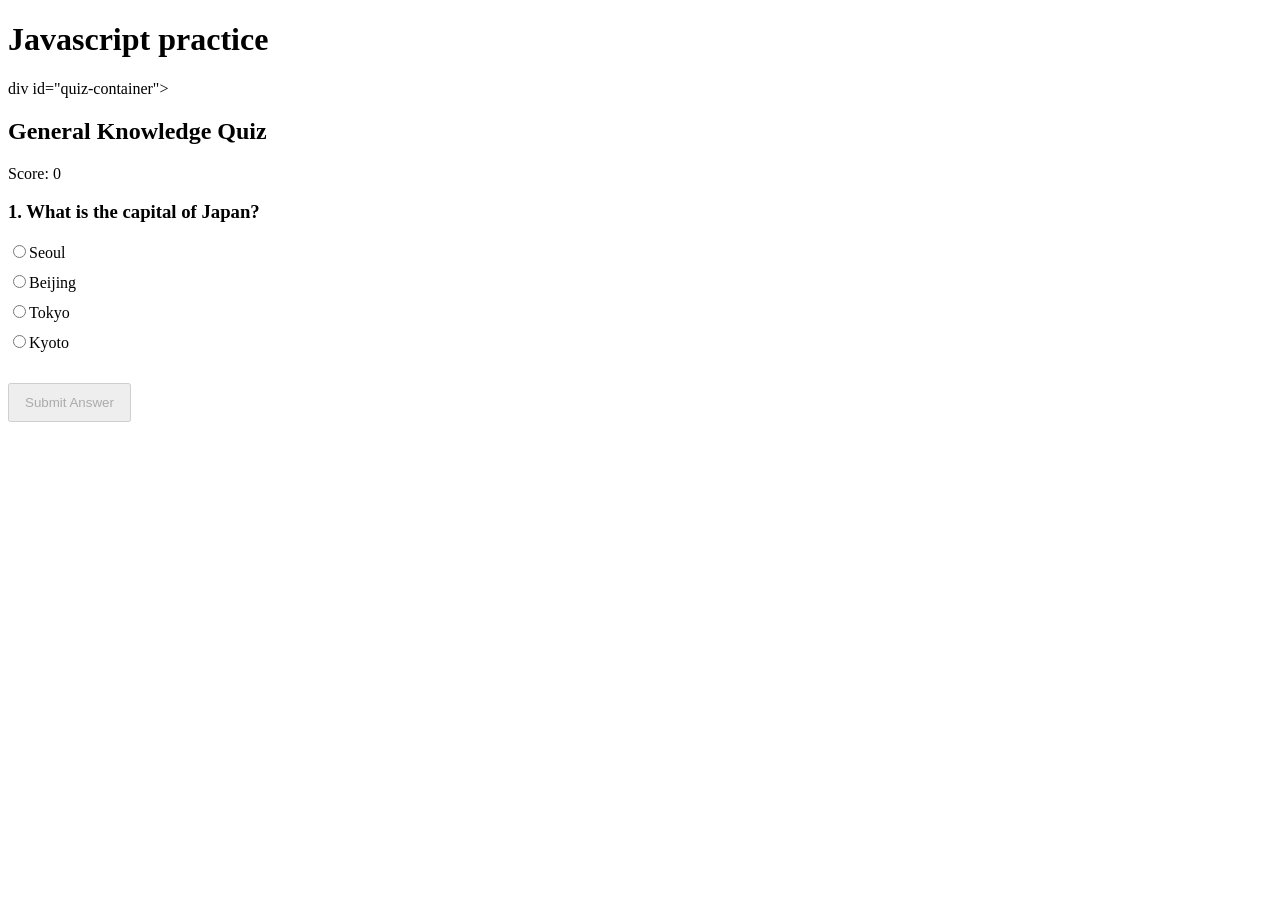
<file: index.html>
<!DOCTYPE html>
<html lang="en">
<head>
    <meta charset="UTF-8">
    <meta name="viewport" content="width=device-width, initial-scale=1.0">
    <title>Document</title>
</head>
<style>
    /* Basic styling for the container */
    #quiz-container {
      max-width: 600px;
      margin: 20px auto;
      padding: 20px;
      border: 1px solid #ccc;
      border-radius: 8px;
      font-family: sans-serif;
    }
    #options-list {
      list-style-type: none;
      padding: 0;
    }
    #options-list li {
      margin-bottom: 10px;
    }
    .btn {
      padding: 10px 15px;
      margin-top: 15px;
      cursor: pointer;
    }
  </style>
<body>
    <h1>Javascript practice</h1>
    div id="quiz-container">
    <div id="quiz-header">
      <h2>General Knowledge Quiz</h2>
      <p>Score: <span id="score-display">0</span></p>
    </div>
    
    <div id="question-container">
      <h3 id="question-text">Question will appear here</h3>
      <ul id="options-list">
        <!-- Radio buttons and labels will be injected here via JS -->
      </ul>
    </div>

    <div id="quiz-footer">
      <button id="submit-btn" class="btn" disabled>Submit Answer</button>
      <button id="next-btn" class="btn" style="display: none;">Next Question</button>
    </div>
  </div>
   <script src="task6.js"></script>
</body>
</html>
</file>
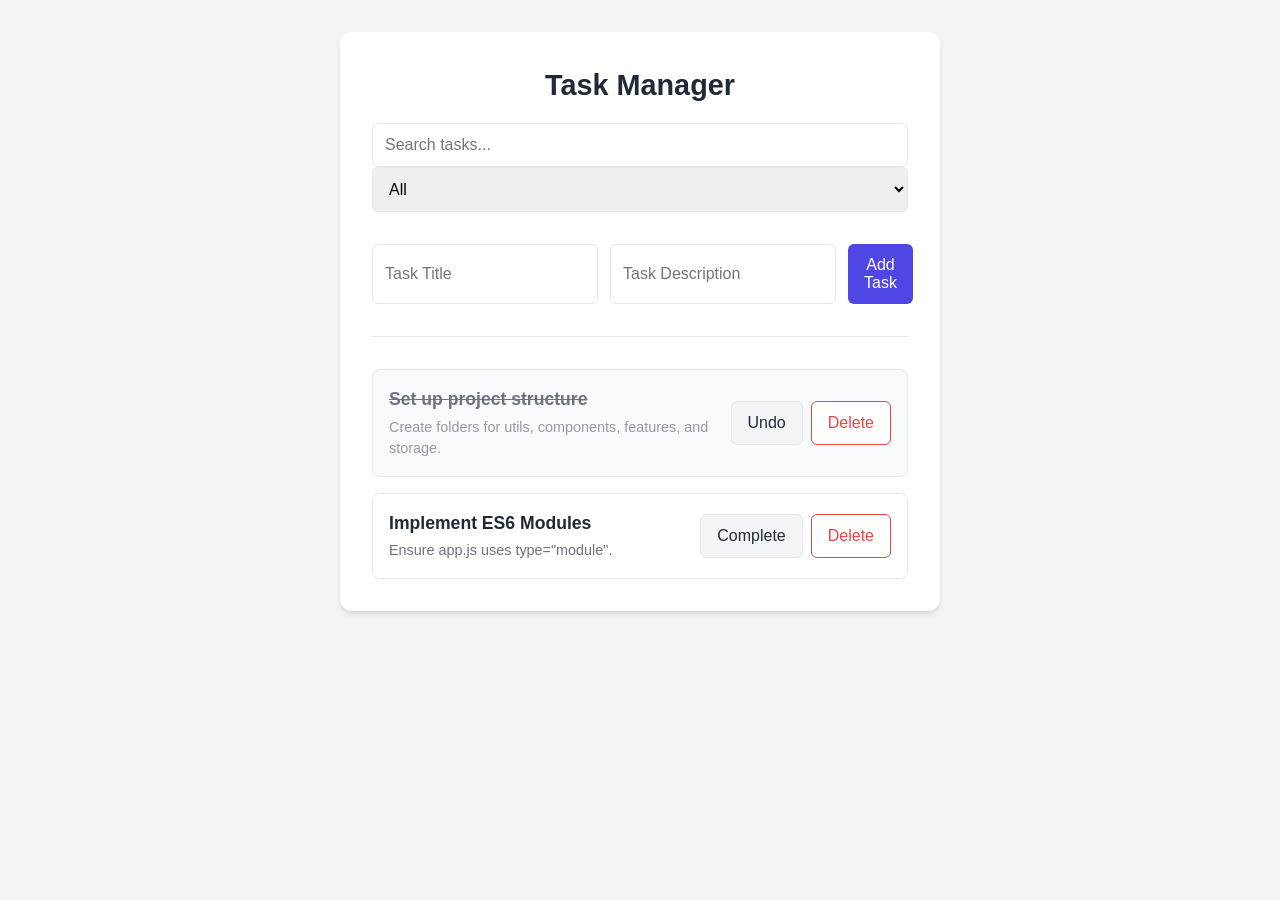
<file: Task 8/index.html>
<!DOCTYPE html>
<html lang="en">
<head>
  <meta charset="UTF-8">
  <title>Modular Task Manager</title>
  <link rel="stylesheet" href="style.css">
</head>
<body>
  <div class="app-container">
    <header>
      <h1>Task Manager</h1>
      <input type="text" id="search-input" placeholder="Search tasks...">
      <select id="status-filter">
        <option value="all">All</option>
        <option value="pending">Pending</option>
        <option value="completed">Completed</option>
      </select>
    </header>

    <main>
      <form id="add-task-form">
        <input type="text" id="task-title" placeholder="Task Title" required>
        <input type="text" id="task-desc" placeholder="Task Description">
        <button type="submit">Add Task</button>
      </form>

      <ul id="task-list">
        <!-- Task items injected here by JS -->
      </ul>
    </main>
  </div>

  <script type="module" src="Javascript/app.js"></script>
</body>
</html>
</file>
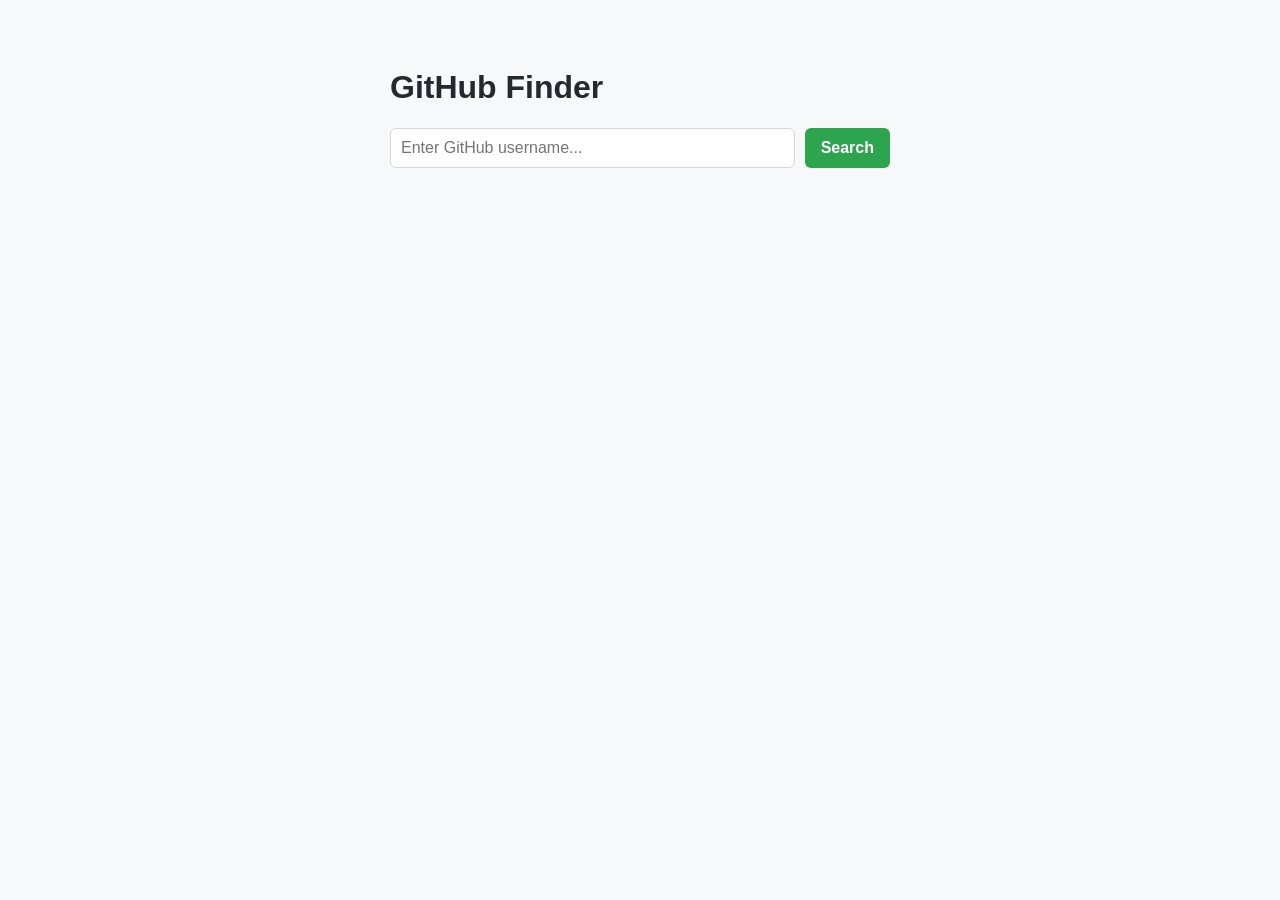
<file: Task 9/New folder/index.html>
<!DOCTYPE html>
<html lang="en">
<head>
  <meta charset="UTF-8">
  <title>GitHub User Finder</title>
  <link rel="stylesheet" href="style.css">
</head>
<body>
  <div class="container">
    <h1>GitHub Finder</h1>
    
    <div class="search-box">
      <input type="text" id="username-input" placeholder="Enter GitHub username..." />
      <button id="search-btn">Search</button>
    </div>

    <!-- UI States -->
    <div id="state-loading" class="state hidden">Fetching user data...</div>
    
    <div id="state-error" class="state error hidden">
      <p>Network failure or API error occurred.</p>
      <button id="retry-btn">Retry</button>
    </div>
    
    <div id="state-empty" class="state empty hidden">
      <p>User not found. Try another username.</p>
    </div>

    <!-- User Details Result -->
    <div id="state-result" class="result-card hidden">
      <!-- Injected via JavaScript -->
    </div>
  </div>

  <script src="app.js"></script>
</body>
</html>
</file>
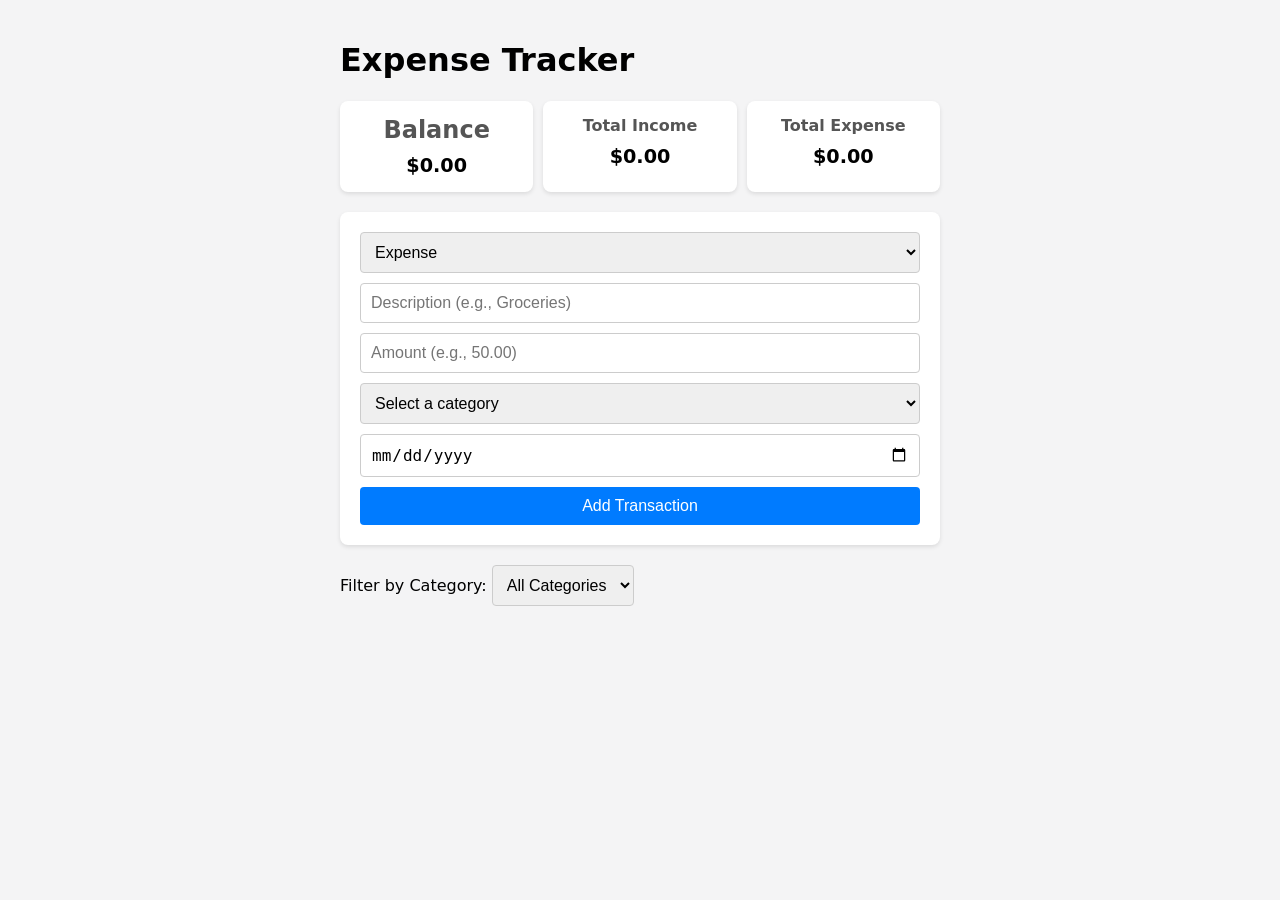
<file: task7.html>
<!DOCTYPE html>
<html lang="en">
<head>
  <meta charset="UTF-8">
  <meta name="viewport" content="width=device-width, initial-scale=1.0">
  <title>Expense Tracker</title>
  <style>
    body { font-family: system-ui, -apple-system, sans-serif; background: #f4f4f5; padding: 20px; max-width: 600px; margin: 0 auto; }
    .dashboard { display: flex; gap: 10px; margin-bottom: 20px; }
    .card { flex: 1; background: white; padding: 15px; border-radius: 8px; box-shadow: 0 2px 4px rgba(0,0,0,0.1); text-align: center; }
    .card h2, .card h4 { margin: 0 0 10px 0; color: #555; }
    .card p, .card h3 { margin: 0; font-size: 1.2rem; font-weight: bold; }
    form { background: white; padding: 20px; border-radius: 8px; box-shadow: 0 2px 4px rgba(0,0,0,0.1); margin-bottom: 20px; display: grid; gap: 10px; }
    input, select, button { padding: 10px; font-size: 1rem; border: 1px solid #ccc; border-radius: 4px; }
    button { background: #007bff; color: white; border: none; cursor: pointer; }
    button:hover { background: #0056b3; }
    .filter-container { margin-bottom: 15px; }
    ul { list-style: none; padding: 0; }
    li { background: white; padding: 15px; margin-bottom: 10px; border-radius: 8px; box-shadow: 0 2px 4px rgba(0,0,0,0.1); display: flex; justify-content: space-between; align-items: center; }
    .income-item { border-left: 5px solid #10b981; }
    .expense-item { border-left: 5px solid #ef4444; }
    .income-amount { color: #10b981; font-weight: bold; }
    .expense-amount { color: #ef4444; font-weight: bold; }
    .delete-btn { background: #ef4444; padding: 5px 10px; font-size: 0.8rem; margin-left: 10px; }
    .delete-btn:hover { background: #dc2626; }
    .category-badge { background: #e5e7eb; padding: 2px 6px; border-radius: 4px; font-size: 0.8rem; color: #4b5563; margin: 0 5px; }
  </style>
</head>
<body>

  <h1>Expense Tracker</h1>

  <!-- Dashboard -->
  <div class="dashboard">
    <div class="card summary">
      <h2>Balance</h2>
      <h3 id="balance-display">$0.00</h3>
    </div>
    <div class="card income">
      <h4>Total Income</h4>
      <p id="income-display">$0.00</p>
    </div>
    <div class="card expense">
      <h4>Total Expense</h4>
      <p id="expense-display">$0.00</p>
    </div>
  </div>

  <!-- Form -->
  <form id="transaction-form">
    <select name="type" required>
      <option value="expense">Expense</option>
      <option value="income">Income</option>
    </select>
    <input type="text" name="description" placeholder="Description (e.g., Groceries)" required />
    <input type="number" name="amount" placeholder="Amount (e.g., 50.00)" step="0.01" min="0.01" required />
    <select name="category" required>
      <option value="" disabled selected>Select a category</option>
      <option value="Food">Food</option>
      <option value="Housing">Housing</option>
      <option value="Salary">Salary</option>
      <option value="Entertainment">Entertainment</option>
    </select>
    <input type="date" name="date" required />
    <button type="submit">Add Transaction</button>
  </form>

  <!-- Filter & List -->
  <div class="transaction-history">
    <div class="filter-container">
      <label for="category-filter">Filter by Category:</label>
      <select id="category-filter">
        <option value="all">All Categories</option>
        <option value="Food">Food</option>
        <option value="Housing">Housing</option>
        <option value="Salary">Salary</option>
        <option value="Entertainment">Entertainment</option>
      </select>
    </div>
    
    <ul id="transaction-list">
      <!-- JavaScript will generate items here -->
    </ul>
  </div>

  <script src="task7.js"></script>
</body>
</html>
</file>
<file: Task 8/style.css>
/* css/style.css */

/* --- Variables & Reset --- */
:root {
  --primary-color: #4f46e5;
  --primary-hover: #4338ca;
  --danger-color: #ef4444;
  --danger-hover: #dc2626;
  --bg-color: #f3f4f6;
  --card-bg: #ffffff;
  --text-main: #1f2937;
  --text-muted: #6b7280;
  --border-color: #e5e7eb;
}

* {
  box-sizing: border-box;
  margin: 0;
  padding: 0;
}

body {
  font-family: -apple-system, BlinkMacSystemFont, "Segoe UI", Roboto, Helvetica, Arial, sans-serif;
  background-color: var(--bg-color);
  color: var(--text-main);
  line-height: 1.5;
  padding: 2rem 1rem;
}

/* --- Layout --- */
.app-container {
  max-width: 600px;
  margin: 0 auto;
  background: var(--card-bg);
  border-radius: 12px;
  box-shadow: 0 4px 6px -1px rgba(0, 0, 0, 0.1), 0 2px 4px -1px rgba(0, 0, 0, 0.06);
  padding: 2rem;
}

/* --- Header & Controls --- */
header {
  margin-bottom: 2rem;
}

header h1 {
  font-size: 1.8rem;
  margin-bottom: 1rem;
  text-align: center;
}

.controls {
  display: flex;
  gap: 0.5rem;
}

input[type="text"], 
select {
  padding: 0.75rem;
  border: 1px solid var(--border-color);
  border-radius: 6px;
  font-size: 1rem;
  outline: none;
  transition: border-color 0.2s;
}

input[type="text"]:focus,
select:focus {
  border-color: var(--primary-color);
}

#search-input {
  flex: 1; /* Takes up remaining space */
  width: 100%;
  margin-bottom: 0.5rem;
}

#status-filter {
  width: 100%;
  margin-bottom: 1rem;
}

/* --- Form --- */
#add-task-form {
  display: flex;
  flex-direction: column;
  gap: 0.75rem;
  margin-bottom: 2rem;
  padding-bottom: 2rem;
  border-bottom: 1px solid var(--border-color);
}

button {
  padding: 0.75rem 1rem;
  border: none;
  border-radius: 6px;
  font-size: 1rem;
  font-weight: 500;
  cursor: pointer;
  transition: background-color 0.2s, color 0.2s;
}

button[type="submit"] {
  background-color: var(--primary-color);
  color: white;
}

button[type="submit"]:hover {
  background-color: var(--primary-hover);
}

/* --- Task List --- */
#task-list {
  list-style: none;
  display: flex;
  flex-direction: column;
  gap: 1rem;
}

/* --- Individual Task Item --- */
.task-item {
  display: flex;
  justify-content: space-between;
  align-items: center;
  padding: 1rem;
  border: 1px solid var(--border-color);
  border-radius: 8px;
  background-color: #fff;
  transition: all 0.3s ease;
}

.task-content {
  flex: 1;
  padding-right: 1rem;
}

.task-content h3 {
  font-size: 1.1rem;
  margin-bottom: 0.25rem;
  transition: color 0.3s ease;
}

.task-content p {
  font-size: 0.9rem;
  color: var(--text-muted);
}

.task-actions {
  display: flex;
  gap: 0.5rem;
}

/* --- Task Buttons --- */
.toggle-btn {
  background-color: #f3f4f6;
  color: var(--text-main);
  border: 1px solid var(--border-color);
}

.toggle-btn:hover {
  background-color: #e5e7eb;
}

.delete-btn {
  background-color: white;
  color: var(--danger-color);
  border: 1px solid var(--danger-color);
}

.delete-btn:hover {
  background-color: var(--danger-color);
  color: white;
}

/* --- Completed State --- */
.task-item.completed {
  background-color: #f9fafb;
  border-color: #e5e7eb;
}

.task-item.completed .task-content h3 {
  text-decoration: line-through;
  color: var(--text-muted);
}

.task-item.completed .task-content p {
  opacity: 0.7;
}

/* Responsive tweaks for wider screens */
@media (min-width: 480px) {
  #add-task-form {
    flex-direction: row;
  }
  
  #task-title {
    flex: 1;
  }
  
  #task-desc {
    flex: 2;
  }
  
  .controls {
    flex-direction: row;
  }
  
  #search-input, #status-filter {
    margin-bottom: 0;
  }
}
</file>
<file: Task 9/New folder/style.css>
body {
  font-family: -apple-system, BlinkMacSystemFont, "Segoe UI", Roboto, Helvetica, Arial, sans-serif;
  background-color: #f6f8fa;
  color: #24292f;
  display: flex;
  justify-content: center;
  padding: 40px 20px;
}

.container {
  width: 100%;
  max-width: 500px;
}

.search-box {
  display: flex;
  gap: 10px;
  margin-bottom: 20px;
}

input {
  flex: 1;
  padding: 10px;
  border: 1px solid #d0d7de;
  border-radius: 6px;
  font-size: 16px;
}

button {
  padding: 10px 16px;
  background-color: #2da44e;
  color: white;
  border: none;
  border-radius: 6px;
  cursor: pointer;
  font-size: 16px;
  font-weight: 600;
}

button:hover {
  background-color: #2c974b;
}

.hidden {
  display: none !important;
}

.state {
  padding: 15px;
  border-radius: 6px;
  margin-bottom: 20px;
  text-align: center;
}

#state-loading {
  background-color: #e1effe;
  color: #0366d6;
}

.error {
  background-color: #ffebe9;
  color: #cf222e;
  border: 1px solid #ff8182;
}

#retry-btn {
  background-color: #cf222e;
  margin-top: 10px;
}

.empty {
  background-color: #fff8c5;
  color: #9a6700;
  border: 1px solid #d4a72c;
}

.result-card {
  background: white;
  padding: 20px;
  border-radius: 6px;
  border: 1px solid #d0d7de;
  text-align: center;
}

.avatar {
  width: 120px;
  height: 120px;
  border-radius: 50%;
  margin-bottom: 15px;
}

.stats {
  display: flex;
  justify-content: space-around;
  margin: 20px 0;
  background: #f6f8fa;
  padding: 15px;
  border-radius: 6px;
}

.stats span {
  display: flex;
  flex-direction: column;
  font-size: 14px;
}

.profile-link {
  display: inline-block;
  text-decoration: none;
  color: #0969da;
  font-weight: 600;
}
</file>
